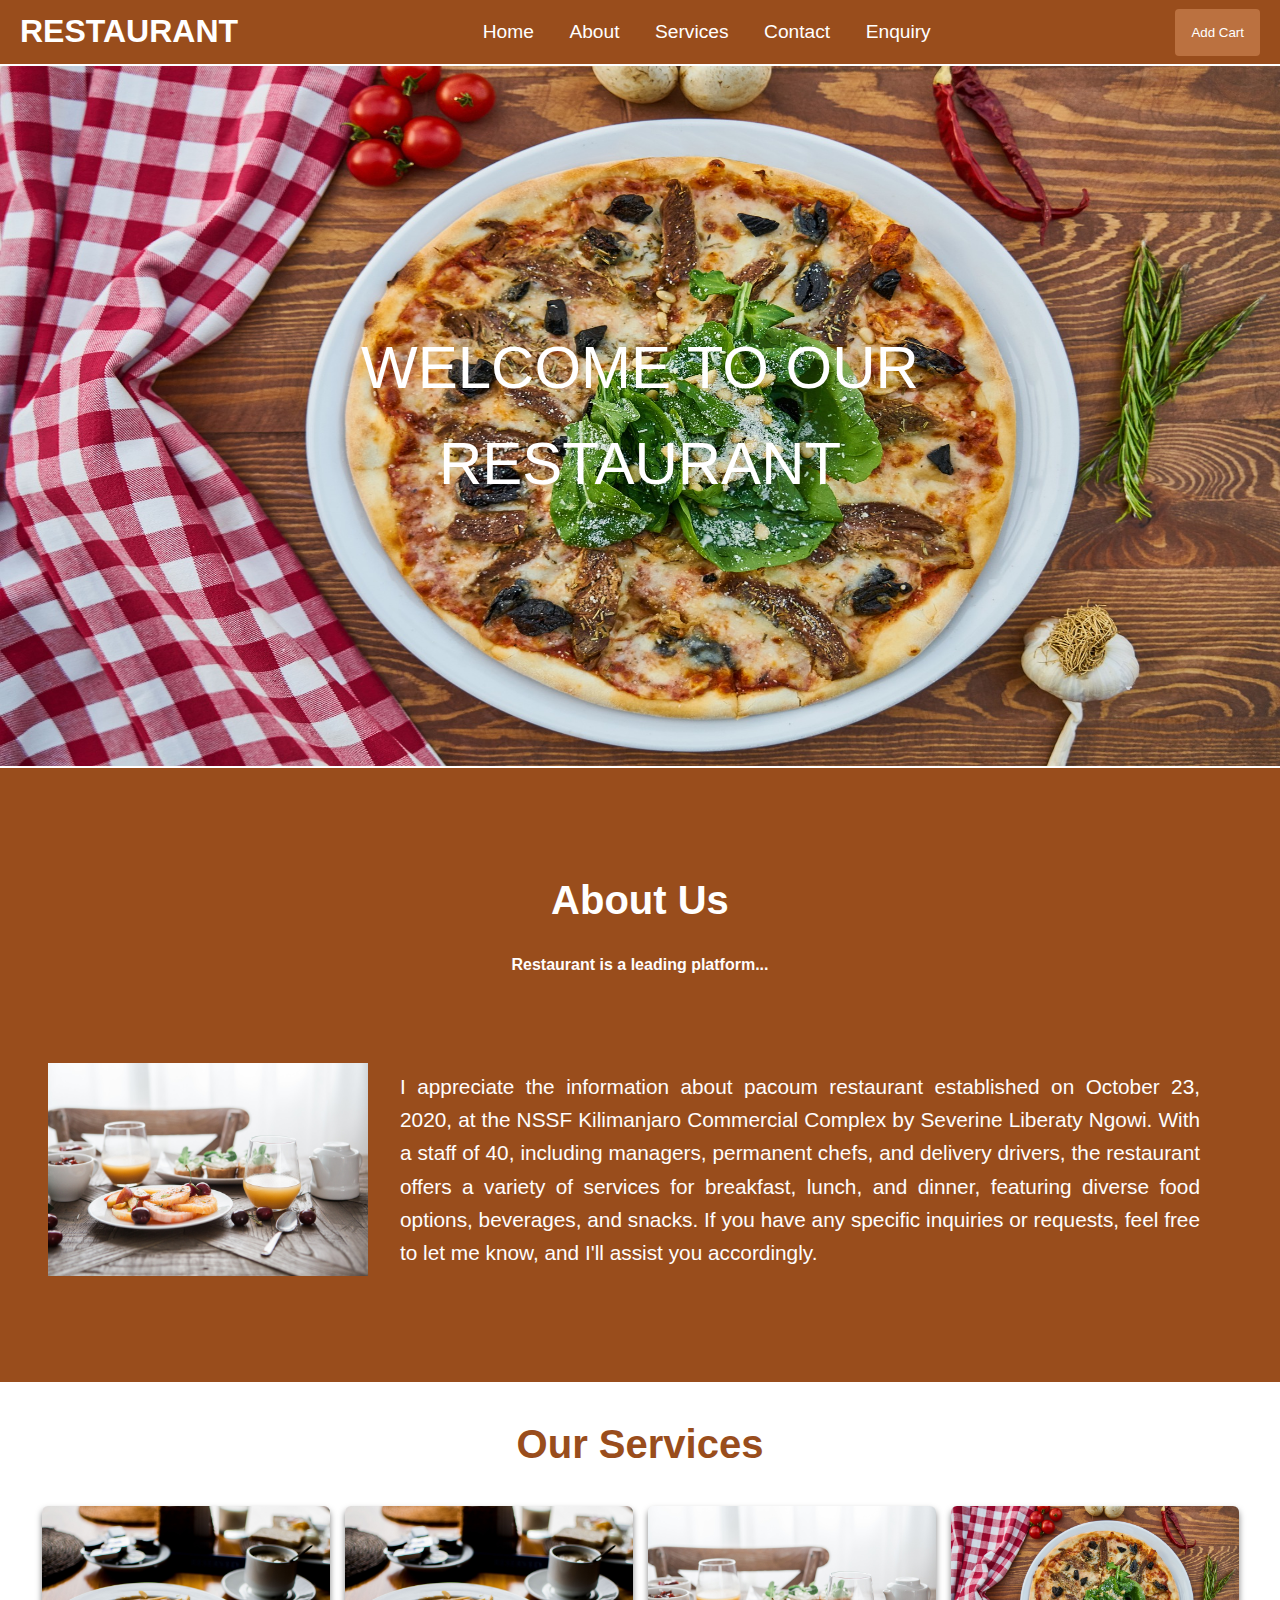
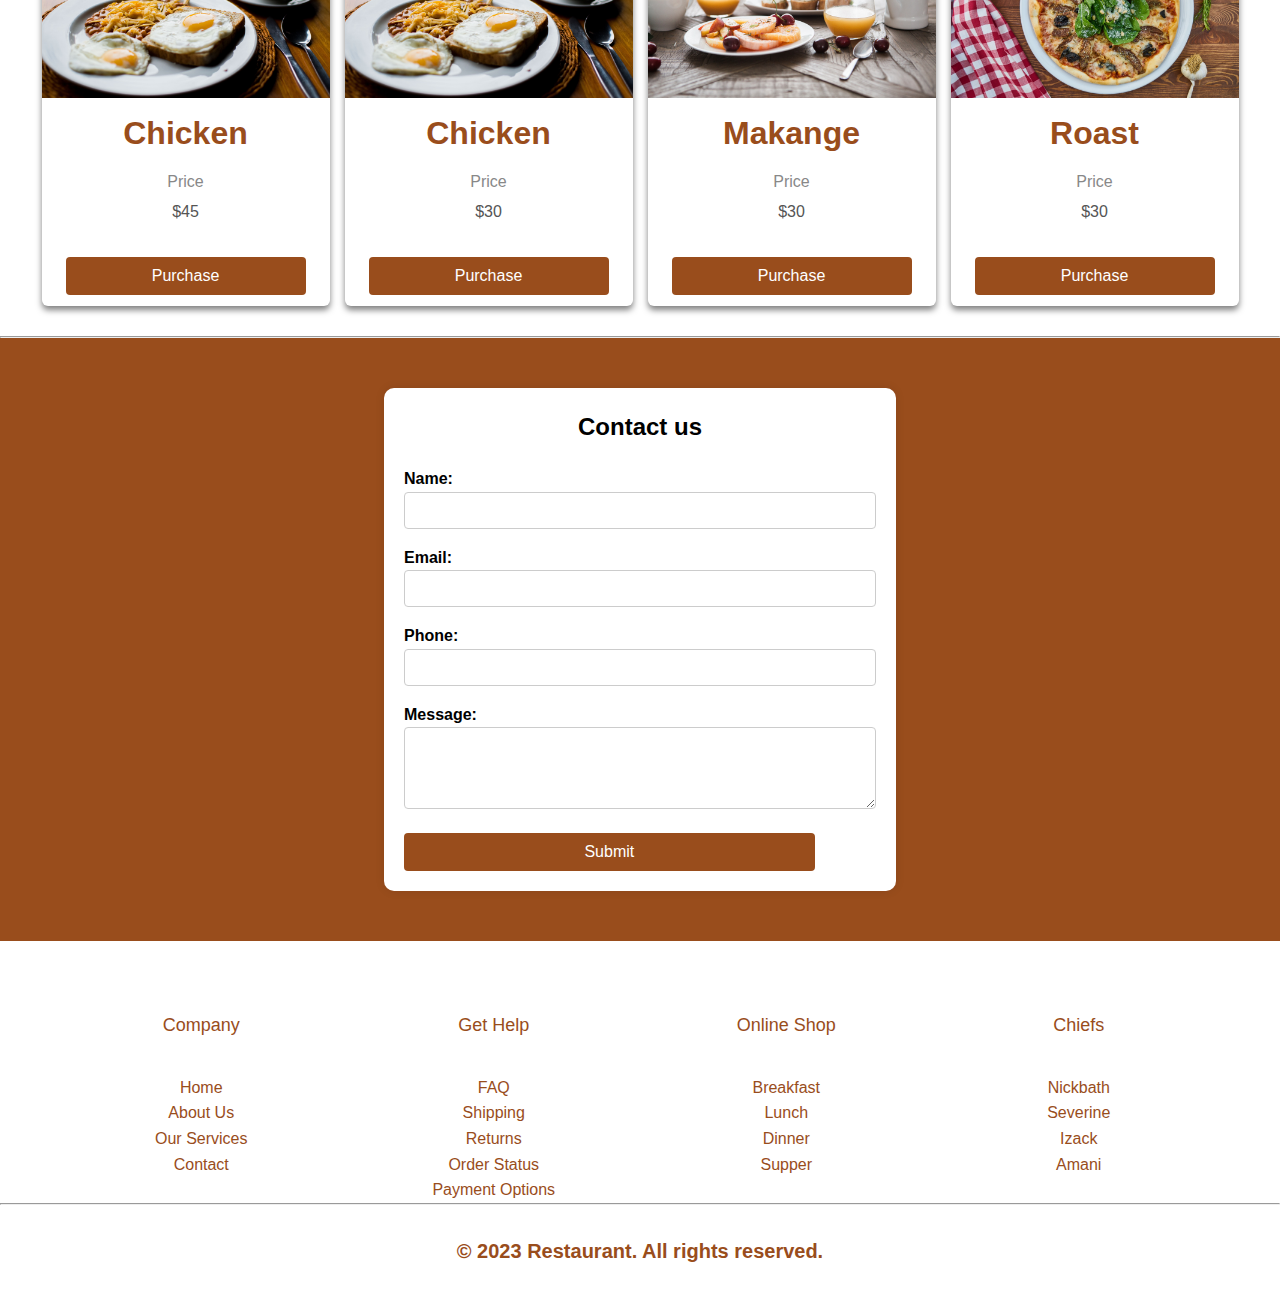
<file: index.html>
<!DOCTYPE html>
<html lang="en">
<head>
	<link rel="stylesheet" href="assets/css/style.css">
	<title>Restaurant website design</title>
</head>
<body>
    <button onclick="topFunction()" id="myBtn" title="Go to top">Top</button>
	<!-- Header section -->
	<header width="100%">
		<div class="logo" id="home">RESTAURANT</div>
		<nav id="nav-menu">
			<ul>
				<li><a href="#home">Home</a></li>
                <li><a href="#about">About</a></li>
                <li><a href="#services">Services</a></li>
                <li><a  href="#contactus">Contact</a></li>
				<li><a href="#contactus">Enquiry</a></li>
			</ul>
		</nav>
		<a href="cart.html"><button  class="reachUs-button">Add Cart</button> </a>
	</header>
    <!-- end of header section -->
       
	<!-- image section -->
    <section>
    <div class="slider-container">
        <div class="slider">
            <img src="images/image1.jpg" alt="Image 2">
            <div class="text_center">WELCOME TO OUR RESTAURANT</div>
        </div>
    </div>
    </section>
        <!--end of image section -->

        <!-- Mwanzo wa about -->
    <section id="about" class="about">
        <h1 >About Us</h1>
        <p style="font-weight: bold">Restaurant is a leading platform...</p>
        <div class="about-info">
            <div class="about-img">
                <img src="images/image.jpg" alt="">
            </div>
            <div>
     <p>I appreciate the information about pacoum restaurant established on October 23, 2020, at the NSSF Kilimanjaro Commercial Complex by Severine Liberaty Ngowi. With a staff of 40, including managers, permanent chefs, and delivery drivers, the restaurant offers a variety of services for breakfast, lunch, and dinner, featuring diverse food options, beverages, and snacks. If you have any specific inquiries or requests, feel free to let me know, and I'll assist you accordingly.
                
            </div>
        </div>
    </section>
    <!-- Mwisho wa About restaurant -->
 
            <!-- Mwanzo wa Services/foods -->
    <section class="team" id="services">
        <h1>Our Services</h1>
        <div class="team-cards">
            <!-- Services here -->
            <!-- Card 1 -->
            <div class="card">
                <div class="card-img">
                    <img src="images/image2.jpg" alt="User 1">
                </div>
                <div class="card-info">
                    <h2 class="card-name">Chicken</h2>
                    <p class="card-role">Price</p>
                    <p class="card-email">$45</p>
                    <a href="cart.html"><p><button class="button_btn">Purchase</button></p></a>
                </div>
            </div>

                        <!--  1 -->
            <div class="card">
                <div class="card-img">
                    <img src="images/image2.jpg" alt="User 1">
                </div>
                <div class="card-info">
                    <h2 class="card-name">Chicken</h2>
                    <p class="card-role">Price</p>
                    <p class="card-email">$30</p>
                    <a href="cart.html"><p><button class="button_btn">Purchase</button></p></a>
                </div>
            </div>
 
            <!-- 2 -->
            <div class="card">
                <div class="card-img">
                    <img src="images/image.jpg" alt="User 2">
                </div>
                <div class="card-info">
                    <h2 class="card-name">Makange</h2>
                    <p class="card-role">Price</p>
                    <p class="card-email">$30</p>
                    <a href="cart.html"><p><button class="button_btn">Purchase</button></p></a>
                </div>
            </div>
            <!-- 3 -->
            <div class="card">
                <div class="card-img">
                    <img src="images/image1.jpg" alt="User 3">
                </div>
                <div class="card-info">
                    <h2 class="card-name">Roast</h2>
                    <p class="card-role">Price</p>
                    <p class="card-email">$30</p>
                    <a href="cart.html"><p><button class="button_btn">Purchase</button></p></a>
                </div>
            </div>


    </section>
    <!-- Mwisho wa Services/foods -->

	<!-- Mwanzo Contact form -->
    <hr>
	<section class="contact-form" id="contactus">
		<div class="form-container">
            
			<h2>Contact us</h2>
			<form action="#" method="POST" autocomplete="off">

				<label for="name">Name: </label>
				<input type="text" id="name" name="name" required>

				<label for="email">Email: </label>
				<input type="email" id="email" name="email" required>

				<label for="phone">Phone: </label>
				<input type="tel" id="phone" name="phone">

				<label for="message">Message: </label>
				<textarea id="message" name="message" rows="4" required></textarea>

				<button type="submit" class="submit-button">Submit</button>
			</form>
		</div>
	</section>
    <!-- mwisho wa contact form -->


	<!-- Mwanzo wa Footer section -->
    <footer class="footer">
        <div class="container">
         <div class="row">
           <div class="footer-col">
             <h4>company</h4>
             <ul>
                <li><a href="#home">Home</a></li>
               <li><a href="#about">about us</a></li>
               <li><a href="#services">our services</a></li>
               <li><a href="#contactus">contact</a></li>

             </ul>
           </div>
           <div class="footer-col">
             <h4>get help</h4>
             <ul>
               <li><a href="#1">FAQ</a></li>
               <li><a href="#2">shipping</a></li>
               <li><a href="#2">returns</a></li>
               <li><a href="#2">order status</a></li>
               <li><a href="#2">payment options</a></li>
             </ul>
           </div>
           <div class="footer-col">
             <h4>online shop</h4>
             <ul>
               <li><a href="#services">Breakfast</a></li>
               <li><a href="#services">Lunch</a></li>
               <li><a href="#services">Dinner</a></li>
               <li><a href="#services">Supper</a></cli>
             </ul>
           </div>
           <div class="footer-col">
            <h4>Chiefs</h4>
            <ul>
              <li><a href="#q">nickbath</a></li>
              <li><a href="#q">severine</a></li>
              <li><a href="#q">izack</a></li>
              <li><a href="#q">amani</a></cli>
            </ul>
            
          </div>
         </div>
         
         
        </div>
        <hr>
        <section class="p-footer"><p>© 2023 Restaurant. All rights reserved.</p></section>
        
     </footer>
    <!-- Mwanzo wa Footer section -->

	<script src="assets/js/script.js"></script>
</body>

</html>
</file>
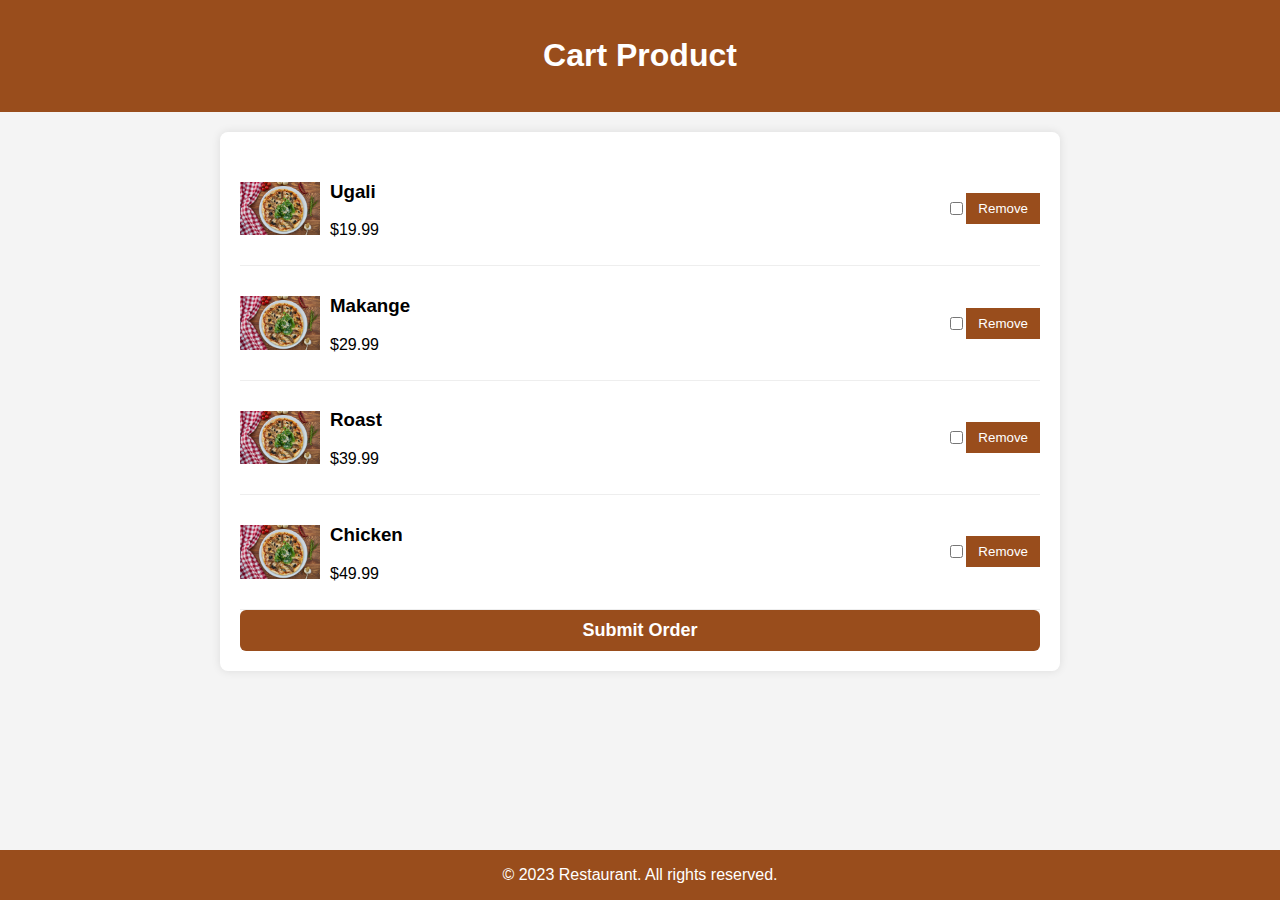
<file: cart.html>
<!DOCTYPE html>
<html lang="en">
<head>
  <title>Restaurant</title>
  <style>
    body {
      font-family: Arial, sans-serif;
      margin: 0;
      padding: 0;
      background-color: #f4f4f4;
    }

    header {
      background-color:#994D1C ;
      color: #fff;
      text-align: center;
      padding: 1em 0;
    }

    .cart-container {
      max-width: 800px;
      margin: 20px auto;
      background-color: #fff;
      padding: 20px;
      border-radius: 8px;
      box-shadow: 0 0 10px rgba(0, 0, 0, 0.1);
    }

    .product {
      display: flex;
      align-items: center;
      border-bottom: 1px solid #eee;
      padding: 10px 0;
    }

    .product img {
      max-width: 80px;
      margin-right: 10px;
    }

    .product-info {
      flex-grow: 1;
    }

    .product button {
      background-color: #994D1C;
      color: #fff;
      border: none;
      padding: 8px 12px;
      cursor: pointer;
    }

    footer {
      background-color: #994D1C;
      color: #fff;
      text-align: center;
      padding: 1em 0;
      position: fixed;
      bottom: 0;
      width: 100%;
    }
    .submit{
        width: 100%;
        background-color: #994D1C;
        color: white;
        font-size: 18px;
        border: none;
        font-weight: bold;
        border-radius: 6px;
        padding: 10px 10px;
        justify-content: center;
    }
  </style>
</head>
<body>

  <header>
    <h1>Cart Product</h1>
  </header>

  <div class="cart-container">
    <div class="product">
      <img src="images/image1.jpg" alt="Product 1">
      <div class="product-info">
        <h3>Ugali</h3>
        <p>$19.99</p>
      </div>
      <input type="checkbox">
      <button >Remove</button>
    </div>

    <div class="product">
      <img src="images/image1.jpg" alt="Product 2">
      <div class="product-info">
        <h3>Makange</h3>
        <p>$29.99</p>
      </div>
      <input type="checkbox">
      <button >Remove</button>
    </div>

    <div class="product">
        <img src="images/image1.jpg" alt="Product 2">
        <div class="product-info">
          <h3>Roast</h3>
          <p>$39.99</p>
        </div>
        <input type="checkbox">
        <button >Remove</button>
      </div>

      <div class="product">
        <img src="images/image1.jpg" alt="Product 2">
        <div class="product-info">
          <h3>Chicken</h3>
          <p>$49.99</p>
        </div>
        <input type="checkbox">
        <button >Remove</button>
      </div>
      <a href="index.html"><button class="submit">Submit Order</button></a>
    <!-- Add more products as needed -->
  </div>
  

  <footer>
    &copy; 2023 Restaurant. All rights reserved.
  </footer>


</body>
</html>
</file>
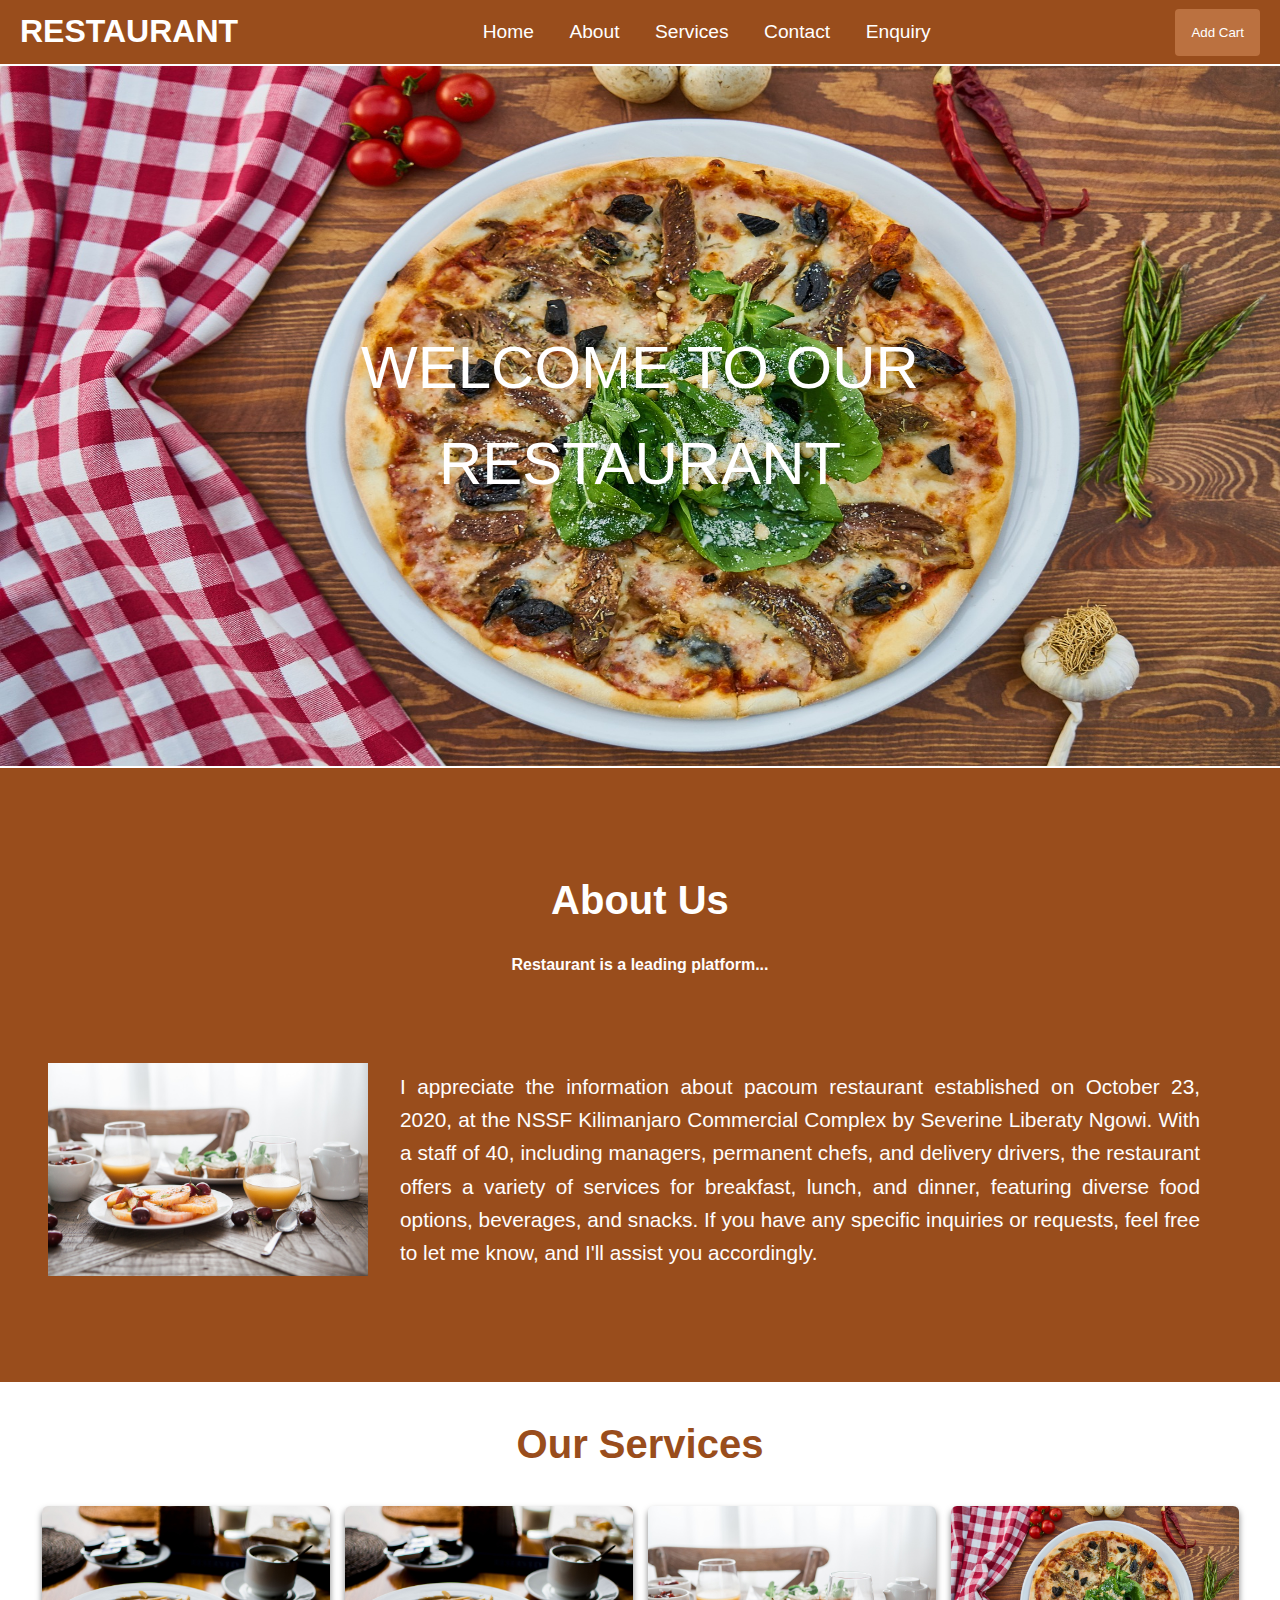
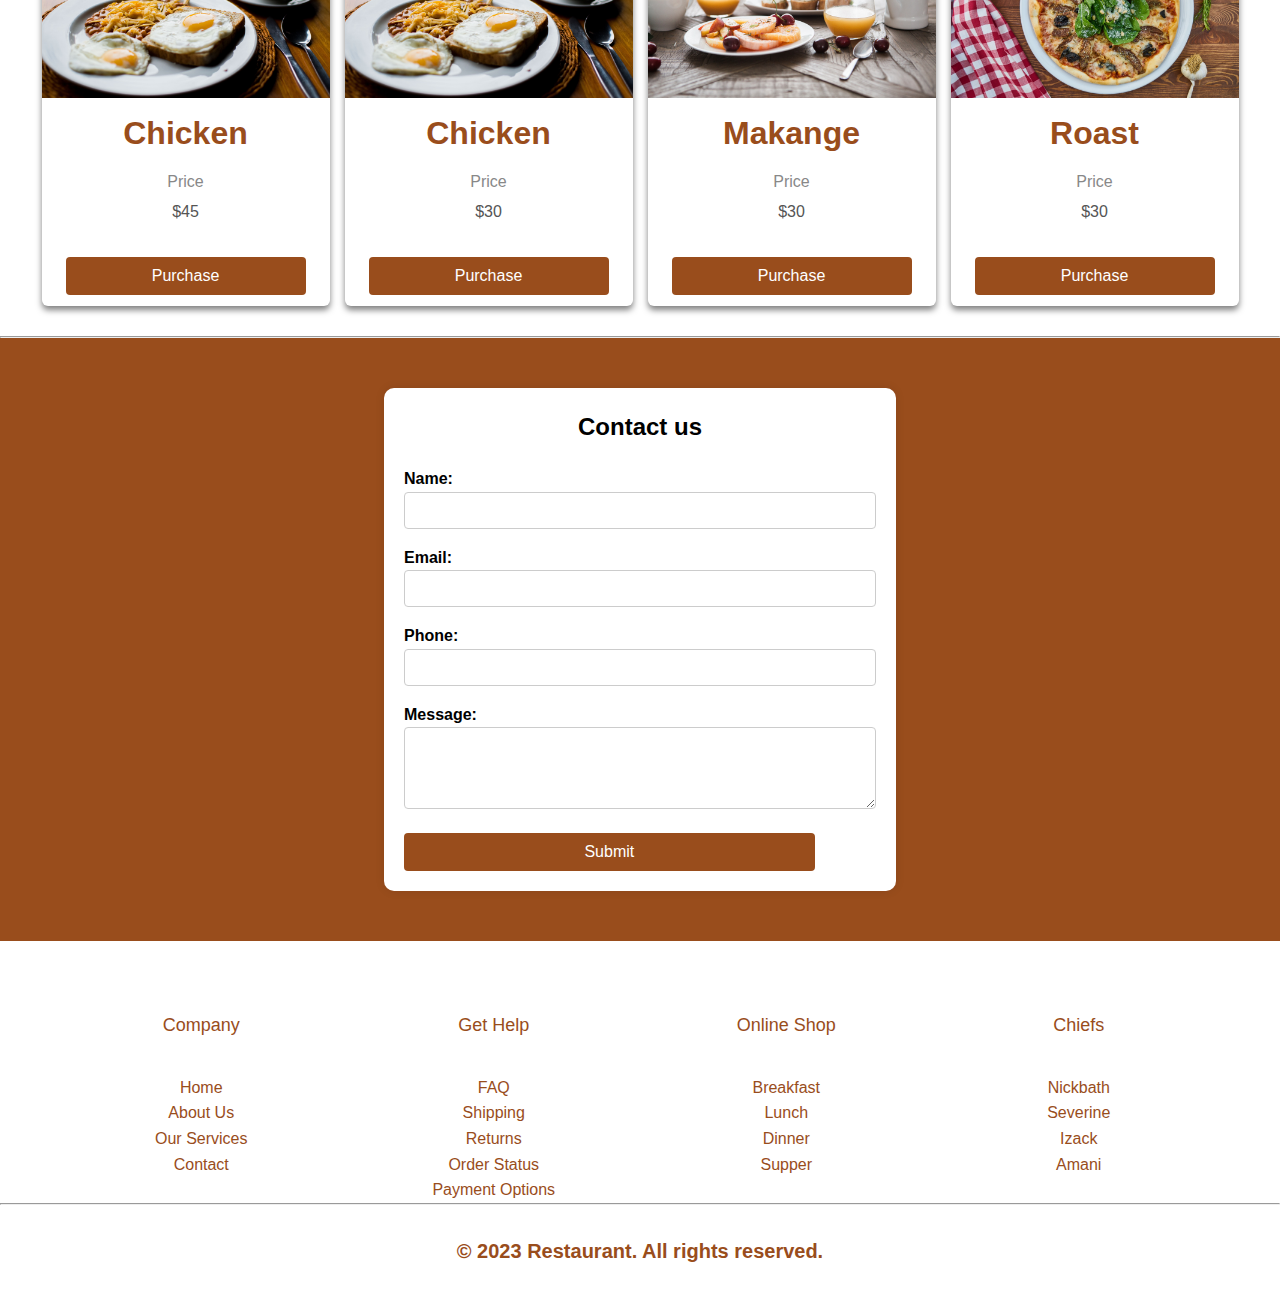
<file: indexx.html>
<!DOCTYPE html>
<html lang="en">
<head>
	<link rel="stylesheet" href="assets/css/style.css">
	<title>Restaurant website design</title>
</head>
<body>
    <button onclick="topFunction()" id="myBtn" title="Go to top">Top</button>
	<!-- Header section -->
	<header width="100%">
		<div class="logo" id="home">RESTAURANT</div>
		<nav id="nav-menu">
			<ul>
				<li><a href="#home">Home</a></li>
                <li><a href="#about">About</a></li>
                <li><a href="#services">Services</a></li>
                <li><a  href="#contactus">Contact</a></li>
				<li><a href="#contactus">Enquiry</a></li>
			</ul>
		</nav>
		<a href="cart.html"><button  class="reachUs-button">Add Cart</button> </a>
	</header>
    <!-- end of header section -->
       
	<!-- image section -->
    <section>
    <div class="slider-container">
        <div class="slider">
            <img src="images/image1.jpg" alt="Image 2">
            <div class="text_center">WELCOME TO OUR RESTAURANT</div>
        </div>
    </div>
    </section>
        <!--end of image section -->

        <!-- Mwanzo wa about -->
    <section id="about" class="about">
        <h1 >About Us</h1>
        <p style="font-weight: bold">Restaurant is a leading platform...</p>
        <div class="about-info">
            <div class="about-img">
                <img src="images/image.jpg" alt="">
            </div>
            <div>
     <p>I appreciate the information about pacoum restaurant established on October 23, 2020, at the NSSF Kilimanjaro Commercial Complex by Severine Liberaty Ngowi. With a staff of 40, including managers, permanent chefs, and delivery drivers, the restaurant offers a variety of services for breakfast, lunch, and dinner, featuring diverse food options, beverages, and snacks. If you have any specific inquiries or requests, feel free to let me know, and I'll assist you accordingly.
                
            </div>
        </div>
    </section>
    <!-- Mwisho wa About restaurant -->
 
            <!-- Mwanzo wa Services/foods -->
    <section class="team" id="services">
        <h1>Our Services</h1>
        <div class="team-cards">
            <!-- Services here -->
            <!-- Card 1 -->
            <div class="card">
                <div class="card-img">
                    <img src="images/image2.jpg" alt="User 1">
                </div>
                <div class="card-info">
                    <h2 class="card-name">Chicken</h2>
                    <p class="card-role">Price</p>
                    <p class="card-email">$45</p>
                    <a href="cart.html"><p><button class="button_btn">Purchase</button></p></a>
                </div>
            </div>

                        <!--  1 -->
            <div class="card">
                <div class="card-img">
                    <img src="images/image2.jpg" alt="User 1">
                </div>
                <div class="card-info">
                    <h2 class="card-name">Chicken</h2>
                    <p class="card-role">Price</p>
                    <p class="card-email">$30</p>
                    <a href="cart.html"><p><button class="button_btn">Purchase</button></p></a>
                </div>
            </div>
 
            <!-- 2 -->
            <div class="card">
                <div class="card-img">
                    <img src="images/image.jpg" alt="User 2">
                </div>
                <div class="card-info">
                    <h2 class="card-name">Makange</h2>
                    <p class="card-role">Price</p>
                    <p class="card-email">$30</p>
                    <a href="cart.html"><p><button class="button_btn">Purchase</button></p></a>
                </div>
            </div>
            <!-- 3 -->
            <div class="card">
                <div class="card-img">
                    <img src="images/image1.jpg" alt="User 3">
                </div>
                <div class="card-info">
                    <h2 class="card-name">Roast</h2>
                    <p class="card-role">Price</p>
                    <p class="card-email">$30</p>
                    <a href="cart.html"><p><button class="button_btn">Purchase</button></p></a>
                </div>
            </div>
             <!--  3 -->


    </section>
    <!-- Mwisho wa Services/foods -->

	<!-- Mwanzo Contact form -->
    <hr>
	<section class="contact-form" id="contactus">
		<div class="form-container">
            
			<h2>Contact us</h2>
			<form action="#" method="POST" autocomplete="off">

				<label for="name">Name: </label>
				<input type="text" id="name" name="name" required>

				<label for="email">Email: </label>
				<input type="email" id="email" name="email" required>

				<label for="phone">Phone: </label>
				<input type="tel" id="phone" name="phone">

				<label for="message">Message: </label>
				<textarea id="message" name="message" rows="4" required></textarea>

				<button type="submit" class="submit-button">Submit</button>
			</form>
		</div>
	</section>
    <!-- mwisho wa contact form -->


	<!-- Mwanzo wa Footer section -->
    <footer class="footer">
        <div class="container">
         <div class="row">
           <div class="footer-col">
             <h4>company</h4>
             <ul>
                <li><a href="#home">Home</a></li>
               <li><a href="#about">about us</a></li>
               <li><a href="#services">our services</a></li>
               <li><a href="#contactus">contact</a></li>

             </ul>
           </div>
           <div class="footer-col">
             <h4>get help</h4>
             <ul>
               <li><a href="#1">FAQ</a></li>
               <li><a href="#2">shipping</a></li>
               <li><a href="#2">returns</a></li>
               <li><a href="#2">order status</a></li>
               <li><a href="#2">payment options</a></li>
             </ul>
           </div>
           <div class="footer-col">
             <h4>online shop</h4>
             <ul>
               <li><a href="#services">Breakfast</a></li>
               <li><a href="#services">Lunch</a></li>
               <li><a href="#services">Dinner</a></li>
               <li><a href="#services">Supper</a></cli>
             </ul>
           </div>
           <div class="footer-col">
            <h4>Chiefs</h4>
            <ul>
              <li><a href="#q">nickbath</a></li>
              <li><a href="#q">severine</a></li>
              <li><a href="#q">izack</a></li>
              <li><a href="#q">amani</a></cli>
            </ul>
            
          </div>
         </div>
         
         
        </div>
        <hr>
        <section class="p-footer"><p>© 2023 Restaurant. All rights reserved.</p></section>
        
     </footer>
    <!-- Mwanzo wa Footer section -->

	<script src="assets/js/script.js"></script>
</body>

</html>
</file>
<file: assets/css/style.css>
* {
	margin: 0;
	padding: 0;
	box-sizing: border-box;
}
html{
    scroll-behavior: smooth;
}

body {
	font-family: Arial;
	line-height: 1.6;
}

/* Header styles */
header {
	display: flex;
    position: relative;
	justify-content: space-between;
	align-items: center;
	padding: 20px;
	background-color: #994D1C;
	color: white;
	height: 4rem;
}

.logo {
	font-size: 2rem;
    font-weight: bold;
}

nav {
	width: 30rem;
}

nav ul {
	list-style: none;
	display: flex;
	justify-content: space-between;
}

nav ul li a {
	font-size: 1.2rem;
	padding: 1rem;
	text-decoration: none;
	color: white;
}

nav ul li a:hover {
	background-color: #994D1C;
	border: none;
	border-radius: 4px;
	cursor: pointer;
}
.reachUs-button {
	padding: 1rem;
	background-color: #bb7140;
	border: none;
	color: white;
	border-radius: 4px;
	cursor: pointer;
}
.reachUs-button:hover{
	background-color: #bb7140;
}

/* image slidder*/
.slider-container {
    position: relative;
    width: 100%;
    margin: auto;
    overflow: hidden;
    margin-top: 2px;
    margin-bottom: 2px;
}

.slider {
    display: flex;
    transition: transform 0.5s ease-in-out;
}

img {
    width: 100%;
    height: 700px;
    
}
.text_center{
    position: absolute;
    top: 50%;
    font-family: arial;
    text-align: center;
    font-size: 60px;
    color: #ffffff;
    left: 50%;
    transform: translate(-50%, -50%);
}

/* banner section styles */
.banner {
	text-align: center;
	background-color: #ffffff;
	margin: 0 auto;
}

.banner img {
	max-width: 100%;
	height: auto;
}
/* Contact form styles */
.form {
	padding: 40px 0;
	margin: 0 10px;
    
}

#contactus{
    background-color: #994D1C;
    padding-top: 50px;
    padding-bottom: 50px;
}

.form-container {
	max-width: 40%;
	margin: 0 auto;
	padding: 20px;
	background-color: #ffffff;
	border-radius: 10px;
	box-shadow: 0px 0px 10px rgba(0, 0, 0, 0.1);
}

.contact-form h2 {
	text-align: center;
	margin-bottom: 20px;
}

.form-group {
	margin-bottom: 20px;
}

.form-container label {
	display:block;
	font-weight: bold;
}
.form-container input, textarea 
{
	width: 100%;
	padding: 10px;
	border: 1px solid #ccc;
	border-radius: 4px;
	margin-bottom: 1rem;
	resize: vertical;
}
.submit-button {
	padding: 10px 20px;
    width: 87%;
    align-items: center;
    display: block;
	background-color: #994D1C;
	border: none;
	color: white;
	border-radius: 4px;
	font-size: 1rem;
	cursor: pointer;
}

/* Contact info styles */
.contact-info {
	text-align: center;
	padding: 50px 0;
	background-color: #f7f7f7;
}

.contact-info h2 {
	margin-bottom: 20px;
}


/* Hamburger styles */
.hamburger {
	display: none;
	color: rgb(255, 255, 255);
	font-size: 1.5rem;
	cursor: pointer;
}
/* about*/
.about {
    background: #994D1C;
    padding: 100px 0 20px 0;
    text-align: center;
}
 
.about h1 {
    font-size: 2.5rem;
    margin-bottom: 20px;
    color: #fff;
}
 
.about p {
    font-size: 1rem;
    color: #fffdfd;
    max-width: 800px;
    margin: 0 auto;
}
 
.about-info {
    margin: 2rem 2rem;
    display: flex;
    align-items: center;
    justify-content: center;
    text-align: left;
}
 
.about-img {
    width: 20rem;
    height: 20rem;
    
}
 
.about-img img {
    width: 100%;
    height: 100%;
    border-radius: 5px;
    object-fit: contain;
}
 
.about-info p {
    font-size: 1.3rem;
    margin: 0 2rem;
    text-align: justify;
}
 
/* Team Section */
.team {
    padding: 30px 0;
    text-align: center;
    color: #994D1C;
}
 
.team h1 {
    font-size: 2.5rem;
    margin-bottom: 20px;
}
 
.team-cards {
    display: flex;
    flex-wrap: wrap;
    justify-content: center;
    gap: 15px;
    margin-top: 20px;
}
 
.card {
    background-color: white;
    border-radius: 6px;
    box-shadow: 0 4px 6px rgba(0, 0, 0, 0.5);
    overflow: hidden;
    transition: transform 0.2s, box-shadow 0.2s;
    width: 18rem;
    height: 25rem;
    margin-top: 10px;
}

.button_btn{
    border: none;
    outline: 0;
    padding: 10px;
    margin: 2rem;
    font-size: 1rem;
    color: white;
    background-color: #994D1C;
    text-align: center;
    cursor: pointer;
    width: 15rem;
    border-radius: 4px;
}
 
.card:hover {
    transform: translateY(-20px);
    box-shadow: 0 8px 12px #b85615;
}
 
.card-img {
    width: 18rem;
    height: 12rem;
}
 
.card-img img {
    width: 100%;
    height: 100%;
    object-fit: fill;
}
 
.card-info button {
    margin: 2rem 1rem;
}
 
.card-name {
    font-size: 2rem;
    margin: 10px 0;
}
 
.card-role {
    font-size: 1rem;
    color: #888;
    margin: 5px 0;
}
 
.card-email {
    font-size: 1rem;
    color: #555;
}

/* Footer styles */
footer {
	padding: 20px;
	text-align: center;
	background-color: #ffffff;
	color: #994D1C;
    max-height: 350px;
}

.p-footer{
    font-size:20px;
    font-weight:bold;
    align-items: center;
    padding-top: 30px;
}

/* mwanzo wa footer */
.container{
    max-width: 1170px;
    margin:auto;
  }
  .row{
    display: flex;
    flex-wrap: wrap;
  }
  ul{
    list-style: none;
  }
  .footer{
    background-color: #fff;
      padding: 70px 0;
  }
  .footer-col{
     width: 25%;
     padding: 0 15px;
  }
  .footer-col h4{
    font-size: 18px;
    font-weight: 500;
    
    color: #994D1C;
    text-transform: capitalize;
    margin-bottom: 35px;
    font-weight: 500;
    position: relative;
   transition: 0.2s ease;
  }
  
  .footer-col h4:hover{
    border-bottom: 3px solid #994D1C;
}

  .footer-col ul li a{
    font-size: 16px;
    font-weight: bold;
    text-transform: capitalize;
    color: #ffffff;
    text-decoration: none;
    font-weight: 300;
    color: #994D1C;
    display: block;
    transition: all 0.3s ease;
  }
  
  
  .footer-col ul li a:hover{
    color: #000000;
    padding-left: 8px;
  }
  
  #myBtn {
      display: none;
      position: fixed;
      bottom: 20px;
      right: 20px;
      z-index: 99;
      font-size: 18px;
      border: none;
      outline: none;
      background-color: #994D1C;
      color: white;
      border: 2px solid #fff;
      cursor: pointer;
      padding: 15px;
      border-radius: 4px;
    }
    
    #myBtn:hover {
      background-color: #555;
    }
  
  /* mwisho wa footer */
</file>
